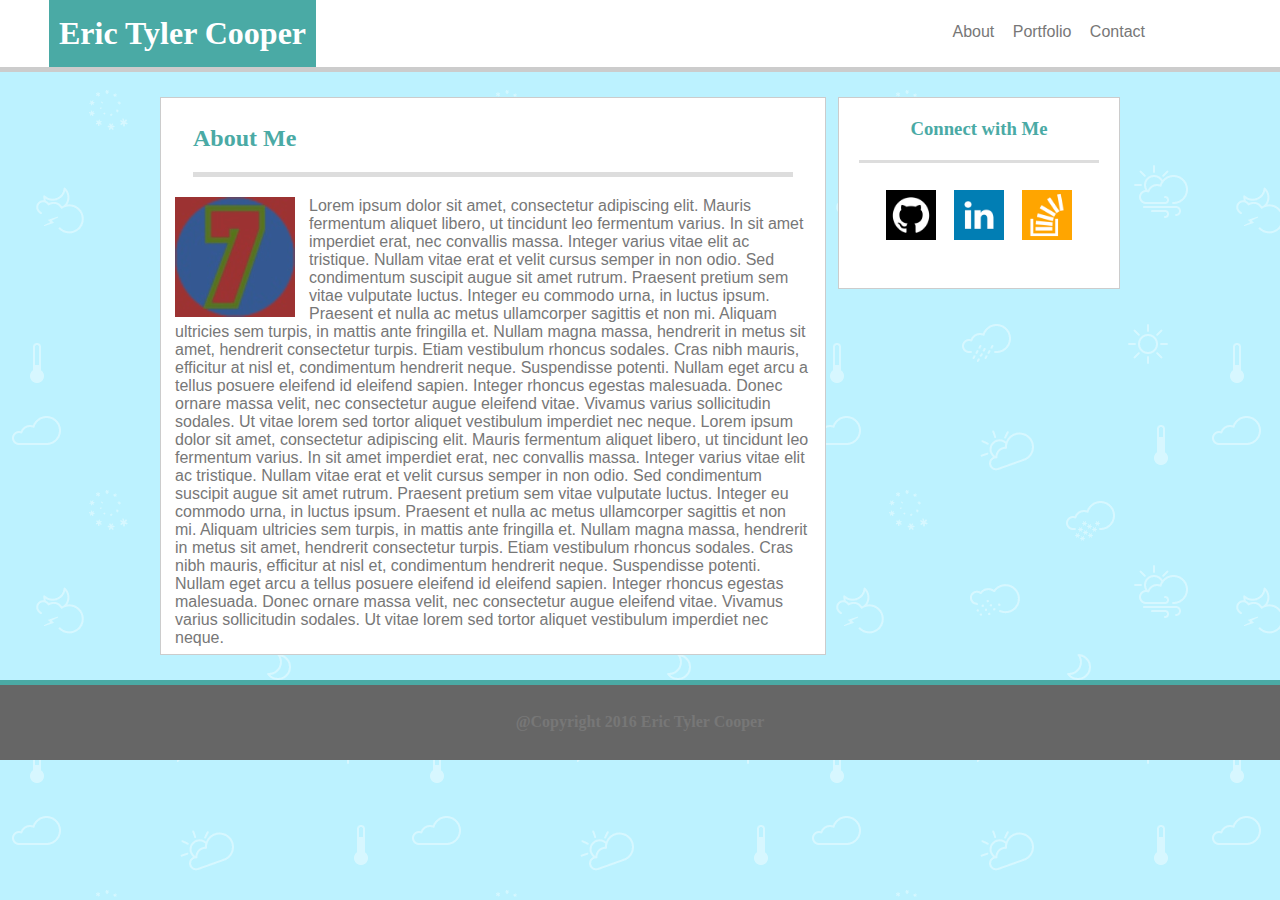
<file: index.html>
<!DOCTYPE html>
<html lang="en">

<head>
	<meta charset="UTF-8">
	<title> Basic-Portfolio-ETC </title>
	<link rel="stylesheet" href="assets/css/style.css">
</head>

<body>

	<header>
 
		<h1> Eric Tyler Cooper </h1>

		<nav>
			<a href="index.html"> About </a>

			<a href="portfolio.html"> Portfolio </a>

			<a href="contact.html"> Contact </a>
		<nav>

	</header>

	<div class="content" class="clear">
		<section>
			<h2> About Me </h2>

			<img src="assets/images/portfolioImg.png" alt="Portfolio Image">

			<p> 
				Lorem ipsum dolor sit amet, consectetur adipiscing elit. Mauris fermentum aliquet libero, ut tincidunt leo fermentum varius. In sit amet imperdiet erat, nec convallis massa. Integer varius vitae elit ac tristique. Nullam vitae erat et velit cursus semper in non odio. Sed condimentum suscipit augue sit amet rutrum. Praesent pretium sem vitae vulputate luctus. Integer eu commodo urna, in luctus ipsum.

				Praesent et nulla ac metus ullamcorper sagittis et non mi. Aliquam ultricies sem turpis, in mattis ante fringilla et. Nullam magna massa, hendrerit in metus sit amet, hendrerit consectetur turpis. Etiam vestibulum rhoncus sodales. Cras nibh mauris, efficitur at nisl et, condimentum hendrerit neque. Suspendisse potenti. Nullam eget arcu a tellus posuere eleifend id eleifend sapien. Integer rhoncus egestas malesuada. Donec ornare massa velit, nec consectetur augue eleifend vitae. Vivamus varius sollicitudin sodales. Ut vitae lorem sed tortor aliquet vestibulum imperdiet nec neque.

				Lorem ipsum dolor sit amet, consectetur adipiscing elit. Mauris fermentum aliquet libero, ut tincidunt leo fermentum varius. In sit amet imperdiet erat, nec convallis massa. Integer varius vitae elit ac tristique. Nullam vitae erat et velit cursus semper in non odio. Sed condimentum suscipit augue sit amet rutrum. Praesent pretium sem vitae vulputate luctus. Integer eu commodo urna, in luctus ipsum.

				Praesent et nulla ac metus ullamcorper sagittis et non mi. Aliquam ultricies sem turpis, in mattis ante fringilla et. Nullam magna massa, hendrerit in metus sit amet, hendrerit consectetur turpis. Etiam vestibulum rhoncus sodales. Cras nibh mauris, efficitur at nisl et, condimentum hendrerit neque. Suspendisse potenti. Nullam eget arcu a tellus posuere eleifend id eleifend sapien. Integer rhoncus egestas malesuada. Donec ornare massa velit, nec consectetur augue eleifend vitae. Vivamus varius sollicitudin sodales. Ut vitae lorem sed tortor aliquet vestibulum imperdiet nec neque. 
			</p>
		</section>

		<aside>
			<h3> Connect with Me </h3>

			<a href="https://github.com/YETC7" target="_blank">
				<img src="assets/images/githubIcon.png" alt="Github" width="50" height="50">
			</a>

			<a href="https://www.linkedin.com/in/eric-cooper-82073152/" target="_blank">
				<img src="assets/images/linkedinIcon.png" alt="LinkedIn" width="50" height="50">
			</a>

			<a href="http://stackoverflow.com/users/7718434/eric-cooper" target="_blank">
				<img src="assets/images/stackoverflowIcon.png" alt="StackOverflow" width="50" height="50">
			</a>

		</aside>
	</div>

	<footer class="clear">
		<h4> @Copyright 2016 Eric Tyler Cooper </h4>
	</footer>

</body>
</html>
</file>
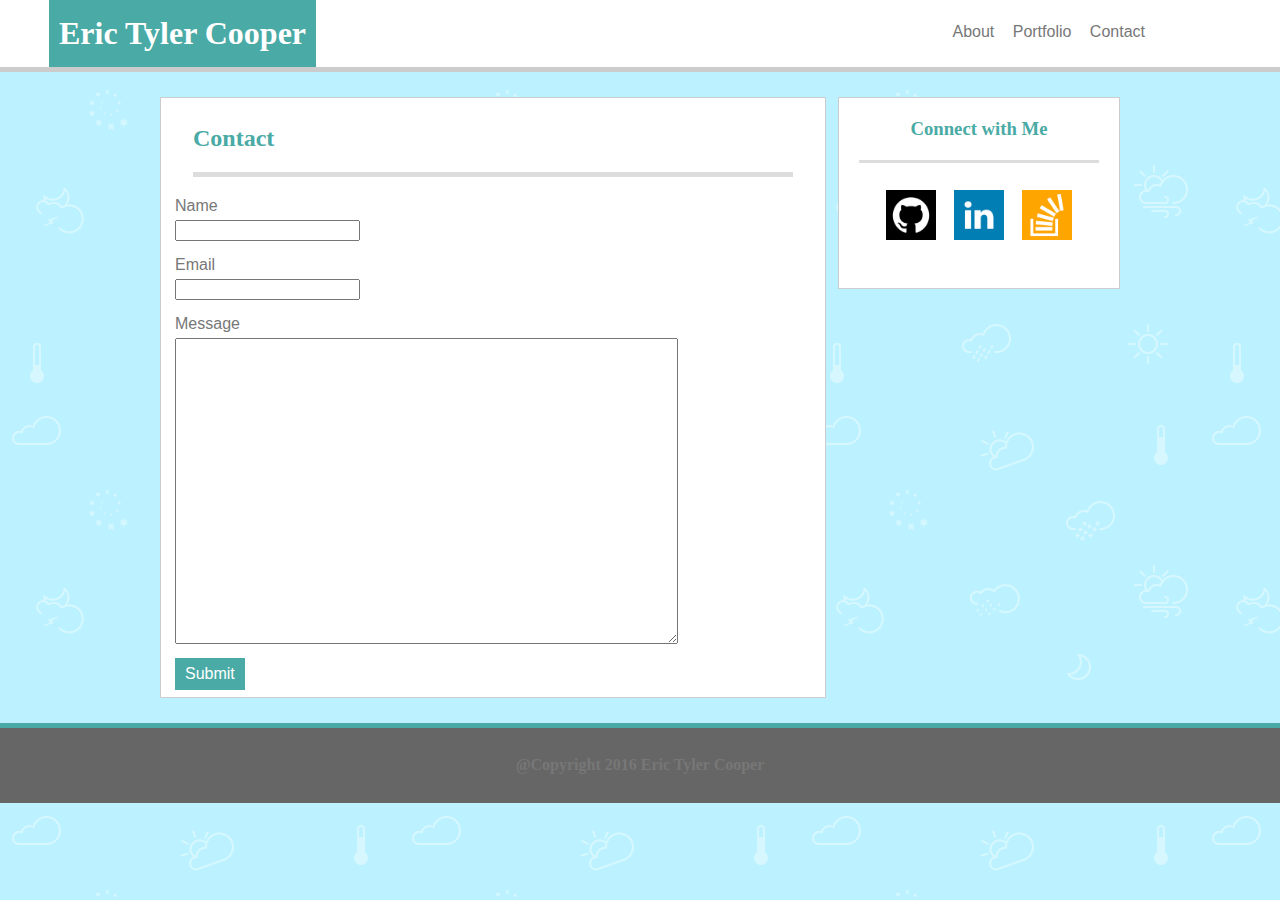
<file: contact.html>
<!DOCTYPE html>
<html lang="en">

<head>
	<meta charset="UTF-8">
	<title> Contact-ETC </title>
	<link rel="stylesheet" href="assets/css/style.css">
</head>

	<header>
 
		<h1> Eric Tyler Cooper </h1>

		<nav>
			<a href="index.html"> About </a>

			<a href="portfolio.html"> Portfolio </a>

			<a href="contact.html"> Contact </a>
		<nav>

	</header>


<body>
	<div class="content" class="clear">
		<section>
			<h2> Contact </h2>

			<form>

				<p> Name </p>
				<input type="text" name="name">

				<p> Email </p>
				<input type="text" name="email">

				<p> Message </p>
				<textarea name="message" cols="60" rows="20"> </textarea> <br>

				<button type="button" onclick=""> Submit </button>

			</form>

			
		</section>

		<aside>
			<h3> Connect with Me </h3>

			<a href="https://github.com/YETC7" target="_blank">
				<img src="assets/images/githubIcon.png" alt="Github" width="50" height="50">
			</a>

			<a href="https://www.linkedin.com/in/eric-cooper-82073152/" target="_blank">
				<img src="assets/images/linkedinIcon.png" alt="LinkedIn" width="50" height="50">
			</a>

			<a href="http://stackoverflow.com/users/7718434/eric-cooper" target="_blank">
				<img src="assets/images/stackoverflowIcon.png" alt="StackOverflow" width="50" height="50">
			</a>

		</aside>

	</div>

	<footer class="clear">
		<h4> @Copyright 2016 Eric Tyler Cooper </h4>
	</footer>
	
</body>
</html>
</file>
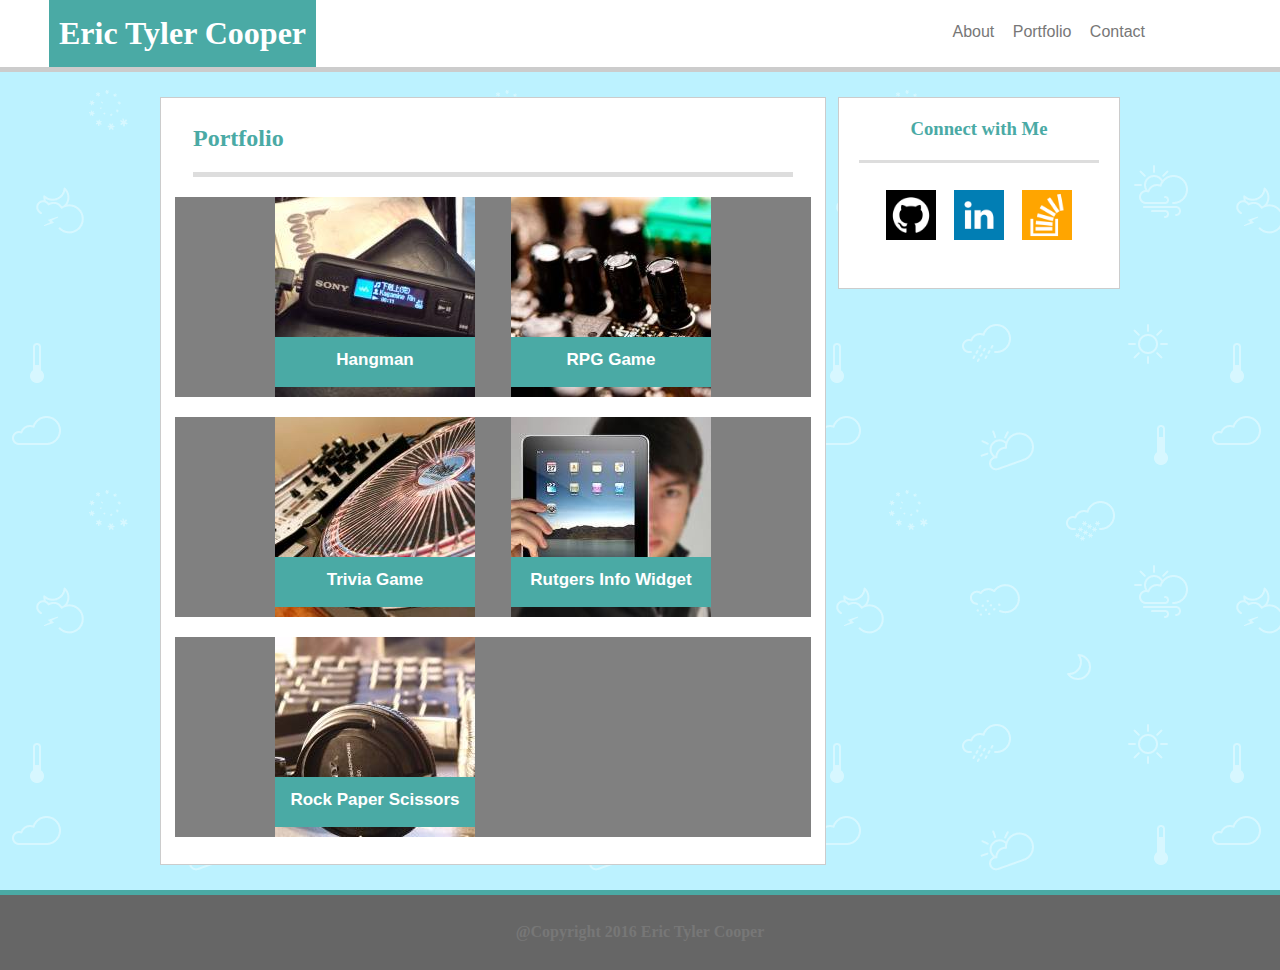
<file: portfolio.html>
<!DOCTYPE html>
<html lang="en">

<head>
	<meta charset="UTF-8">
	<title> Portfolio-ETC </title>
	<link rel="stylesheet" href="assets/css/style.css">
</head>

<body>

	<header>
 
		<h1> Eric Tyler Cooper </h1>

		<nav>
			<a href="index.html"> About </a>

			<a href="portfolio.html"> Portfolio </a>

			<a href="contact.html"> Contact </a>
		<nav>

	</header>

	<div class="content" class="clear">

		<section>

			<h2> Portfolio </h2>
			
			<div>

				<div class="left">

					<h5> Hangman </h5>

					<a href="portfolio.html">
						<img src="assets/images/hangmanImg.jpg" alt="Hangman" width="200" height="200">
					</a>

				</div>

				<div class="right">

					<h5> RPG Game </h5>

					<a href="portfolio.html">
						<img src="assets/images/rpgImg.jpg" alt="RPG" width="200" height="200">
					</a>
				</div>
			</div>

			<div>

				<div class="left">

					<h5> Trivia Game </h5>

					<a href="portfolio.html">
						<img src="assets/images/triviaImg.jpg" alt="Trivia" width="200" height="200">
					</a>
				</div>

				<div class="right">

					<h5> Rutgers Info Widget </h5>

					<a href="portfolio.html">
						<img src="assets/images/rutgerImg.jpg" alt="Rutgers" width="200" height="200">
					</a>

				</div>
			</div>

			<div>

				<div class="left">

					<h5> Rock Paper Scissors </h5>

					<a href="portfolio.html">
						<img src="assets/images/rpsImg.jpg" alt="rps" width="200" height="200">
					</a>
				</div>
			</div>
		</section>

		<aside>
			<h3> Connect with Me </h3>

			<a href="https://github.com/YETC7" target="_blank">
				<img src="assets/images/githubIcon.png" alt="Github" width="50" height="50">
			</a>

			<a href="https://www.linkedin.com/in/eric-cooper-82073152/" target="_blank">
				<img src="assets/images/linkedinIcon.png" alt="LinkedIn" width="50" height="50">
			</a>

			<a href="http://stackoverflow.com/users/7718434/eric-cooper" target="_blank">
				<img src="assets/images/stackoverflowIcon.png" alt="StackOverflow" width="50" height="50">
			</a>

		</aside>
	</div>

	<footer class="clear">
		<h4> @Copyright 2016 Eric Tyler Cooper </h4>
	</footer>

</body>
</html>
</file>
<file: assets/css/style.css>
body {
	background-image: url(../images/backgroundImg3.png);
	font-family: 'Arial', 'Helvetica Neue', Helvetica, sans-serif;
	color: #777777;
	margin: auto;
	overflow: auto;
	min-width: 1000px;
}

h1, h2, h3, h4 {
	font-family: 'Georgia', Times, Times New Roman, serif;
}

header, nav, section, aside {
	background-color: #ffffff
}

header {
	border-bottom: 5px solid #cccccc;
	margin: auto;
	overflow: auto;
}

h1 {
	background-color: #4aaaa5;
	color: #ffffff;
	text-align: center;
	padding: 15px 10px;
	float: left;
	margin: 0px 0px 0px 49px;
}

nav {
	text-align: center;
	padding: 22.5px 10px 7.5px 10px;
	float: right;
	margin: 0px 49px 0px 0px;
}

nav>a {
	padding: 7px;
	text-decoration: none;
	color: #777777;
}

div.content {
	width: 960px;
	margin: 20px auto;
	overflow: auto;
}

section {
	width: 650px;
	padding: 7px;
	margin: 5px 5px 5px 0px;
	float: left;
	border: 1px solid #cccccc;
}

section>img {
	float: left;
	margin: 0px 14px 0px 7px;
}

h2 {
	color: #4aaaa5;
	border-bottom: 5px solid #dddddd;
	padding-bottom: 20px;
	width: 600px;
	margin: 20px auto;
}

section>p {
	margin: 0px 7px;
}

form {
	margin: 0px 7px;
}

form>p {
	margin: 15px 0px 5px 0px;
}

button {
	background-color: #4aaaa5;
	border: none;
    color: white;
    text-align: center;
    text-decoration: none;
    padding: 7px 10px;
    font-size: 16px;
    margin-top: 10px;
}

section>div {
	height: 200px;
	background-color: gray;
	margin: 0px 7px 20px 7px; 
}

div.left {
	height: 200px;
	width: 200px;
	background-color: red;
	float: left;
	margin-left: 100px;
}

div.right {
	height: 200px;
	width: 200px;
	background-color: blue;
	float: right;
	margin-right: 100px;
}

aside {
	width: 270px;
	height: 150px;
	text-align: center;
	float: right;
	padding: 20px 5px;
	margin: 5px 0px 5px 5px;
	border: 1px solid #cccccc;
}

aside>a>img {
	margin: 7px;
}

aside>a {
	text-decoration: none;
}

h3{
	color: #4aaaa5;
	border-bottom: 3px solid #dddddd;
	padding-bottom: 20px;
	width: 240px;
	margin: auto;
	margin-bottom: 20px;
}

footer {
	background-color: #666666;
	border-top: 5px solid #4aaaa5;
	text-align: center;
	padding: 7px;
	margin: auto;
}

h4 {
	
}

h5 {
	position: absolute;
	height: 37.5px;
	background-color: #4aaaa5;
	color: #ffffff;
	text-align: center;
	font-size: 17px;
	margin-top: 140px;
	padding-top: 12.5px;
	width: 200px;
}

.clear {
	clear: both;
}
</file>
